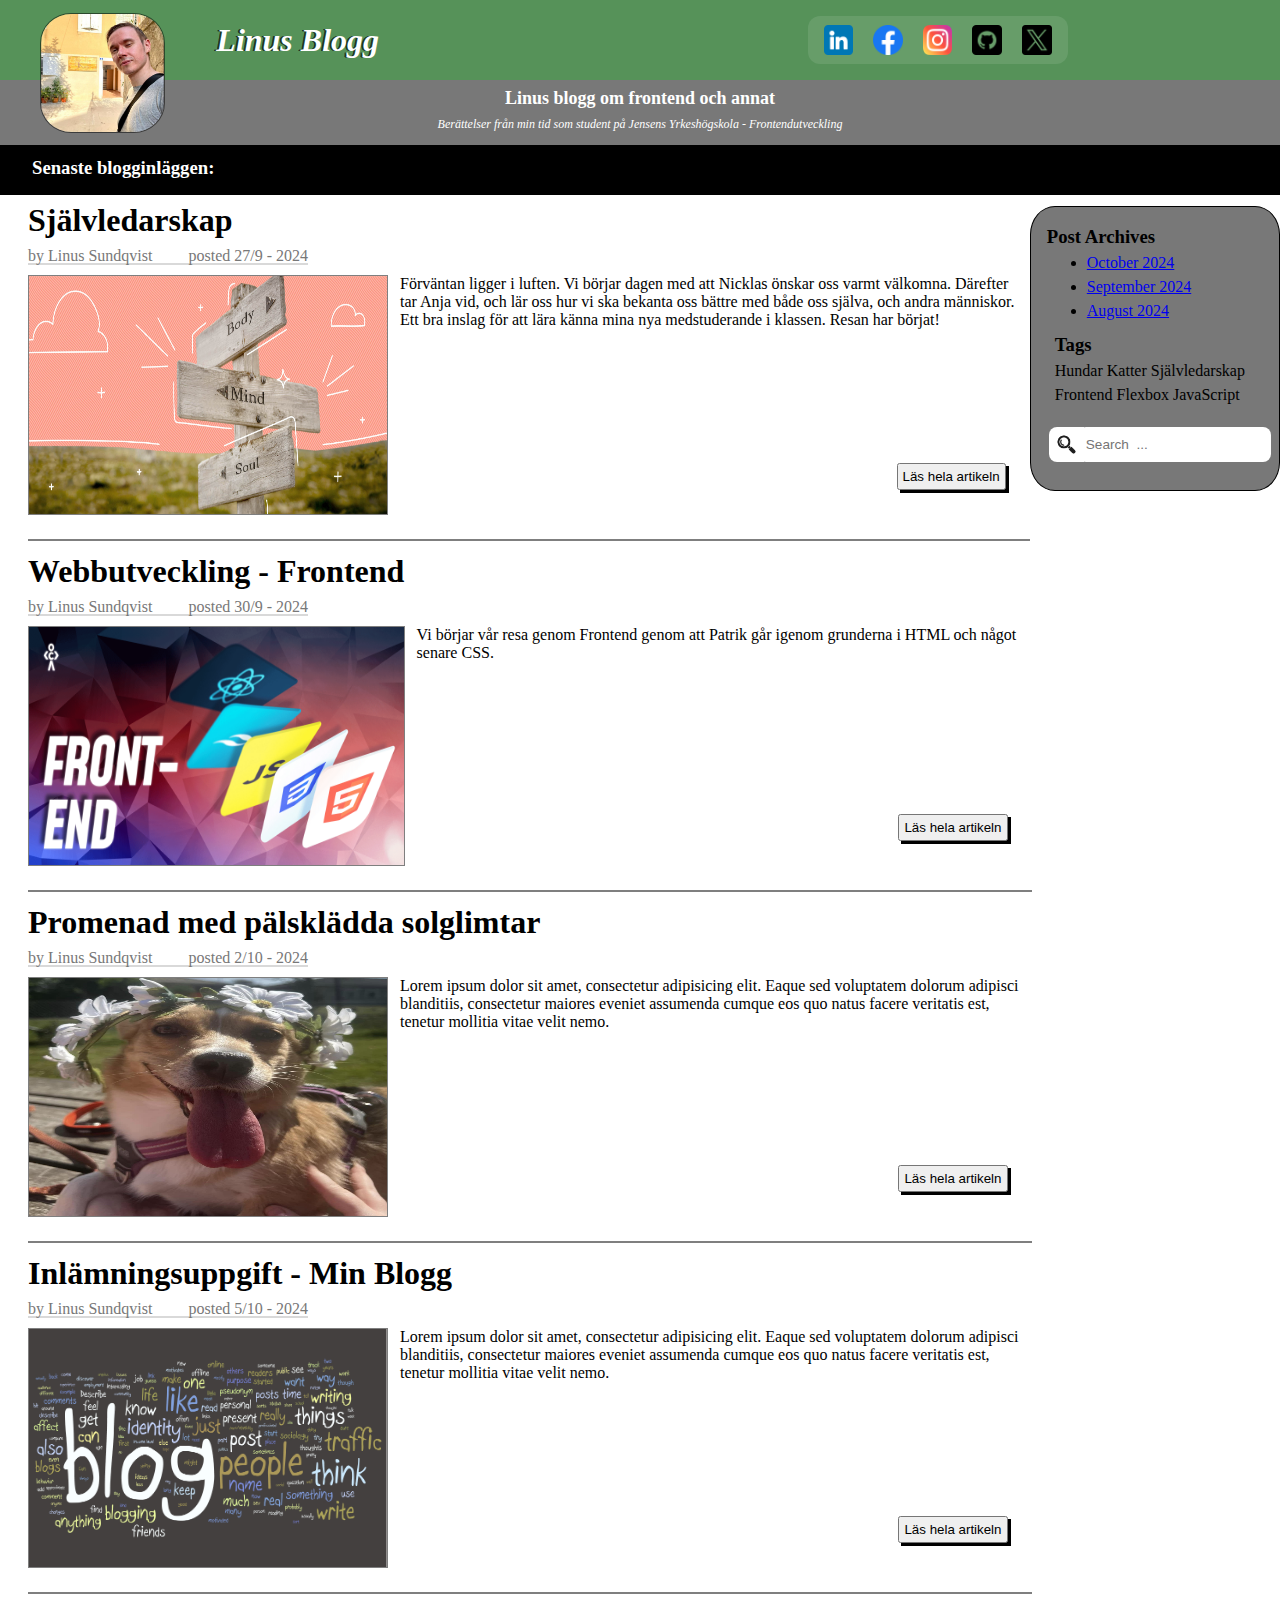
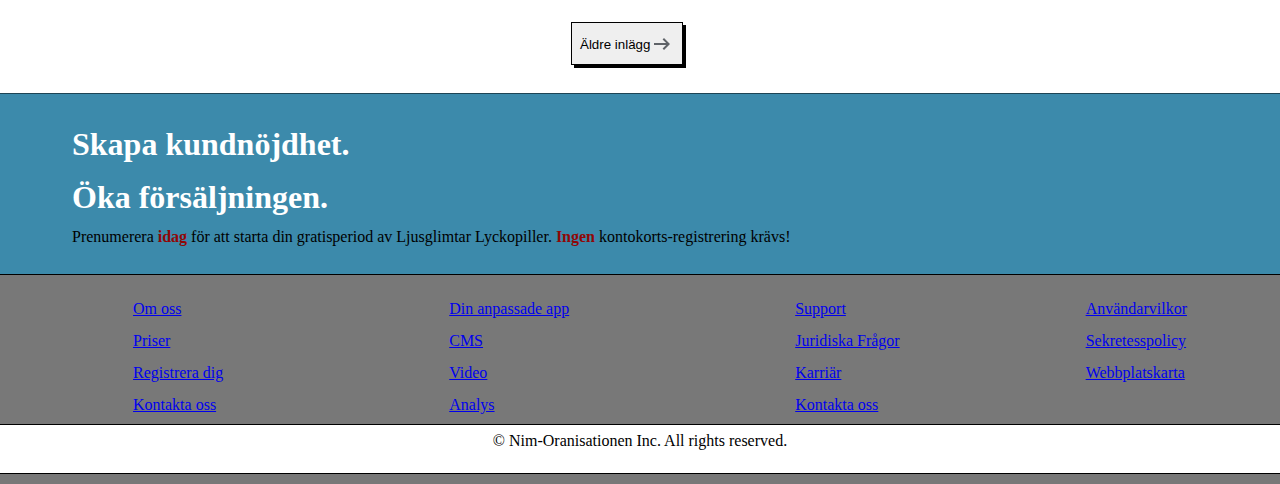
<file: index.html>
<!DOCTYPE html>
<html>
  <head>

    <!-- "Montserrat" Google Font Below -->

    <link rel="preconnect" href="https://fonts.googleapis.com">
    <link rel="preconnect" href="https://fonts.gstatic.com" crossorigin>
    <link href="https://fonts.googleapis.com/css2?family=Montserrat:ital,wght@0,100..900;1,100..900&display=swap" rel="stylesheet">

    <meta name="viewport" content="width=device-width, initial-scale=1.0">
    <meta charset="UTF-8">
    <link rel="stylesheet" href="styles/styles.css">
    <title>Min blogg</title>
  </head>
  <body>

    <header>
    <div class="main-menu">
<div class="logo-container">
    <h1 class="site-title">
        <a href="index.html">
          Linus Blogg
      </a>
    </h1>

</div>

<div class="socials">
  <a href="http://linkedin.com"><img class="socials-logo" src="images/linkedin.png" alt="LinkdIn"></a>
  <a href="http://www.facebook.com"><img src="images/facebook.png" class="socials-logo" alt="Facebook"></a>
  <a href="http://www.instagram.com"><img src="images/instagram.png" alt="Instagram" class="socials-logo"></a>
  <a href="http://github.com"><img src="images/github.png" alt="GitHub" class="socials-logo"></a>
  <a href="se.linkdin.com"><img src="images/x.png" alt="X" class="socials-logo"></a>
</div>
</div>


  <div class="header-secondary">
    <h2>
      Linus blogg om frontend och annat
    </h2>
    <em>
      Berättelser från min tid som student på Jensens Yrkeshögskola - Frontendutveckling
    </em>
</div>

  <div class="posts-info">
    <img src="images/jag.jpg" class="me" alt="Me">
      <h3>
        Senaste blogginläggen:
      </h3>
  </div>

    </header>

    <section class="content-hero">
      
      <div class="content-column">
        <h1 class="blog-title">
            <a href="post.html">Självledarskap</a>
        </h1>
        <div class="content-frame">
          <div class="author">
            <p>by Linus Sundqvist</p>
            <p>posted 27/9 - 2024</p>
          </div>
          <div class="content-box">
          <div class="img-frame">
             <a href="post.html"><img src="images/self-development.jpeg" alt="Self Development"></a>
          </div>
          <div class="text-wrapper">
            Förväntan ligger i luften. Vi börjar dagen med att Nicklas önskar oss varmt välkomna. Därefter tar Anja vid, och lär oss hur vi ska bekanta oss bättre med både oss själva, och andra människor. Ett bra inslag för att lära känna mina nya medstuderande i klassen. Resan har börjat!
            <div class="article-link-box">
              <a href="#">
              <a href="post.html"><button class="full-article-btn">
                Läs hela artikeln
              </button></a>
              </a>
          </div>
          </div>
         
          </div>
        </div>
        </div>
      </div>

      <div class="content-aside-wrapper">

        <div class="content-aside">
          <div class="posts-archive">

          <h3>
            Post Archives
          </h3>
          <ul>
            <li><a href="#">October 2024</a></li>
            <li><a href="#">September 2024</a></li>
            <li><a href="#">August 2024</a></li>
          </ul>

          </div>

          
          
          <div class="tags-wrapper">
            <h3>
              Tags
            </h3>
            Hundar Katter Självledarskap Frontend Flexbox JavaScript
          </div>

        <div class="search-container">

          <form class="search-wrapper">
            <img src="images/magnifying_glass.png" alt="Search">
            <input id=search-input type="search" placeholder="Search  ...">
          </div>
        </div>

        </div>

       

      </div>
    
    </section>

    <section class="content-blogs">

    <!-- Blog post #2 below -->

      <div class="content-column">
      <div class="blog-frame">
           <h1 class="blog-title">
              Webbutveckling - Frontend
          </h1>
          <div class="content-frame">
          <div class="author">
            <p>by Linus Sundqvist</p>
            <p>posted 30/9 - 2024</p>
          </div>
          <div class="content-box">
          <div class="img-frame">
            <img src="images/frontend.png" alt="Frontend">
          </div>
          <div class="text-wrapper">
            Vi börjar vår resa genom Frontend genom att Patrik går igenom grunderna i HTML och något senare CSS.
            <div class="article-link-box">
              <a href="#">
              <button class="full-article-btn">
                Läs hela artikeln
              </button>
              </a>
              </div>
          </div>
        </div>
        </div>
      </div>
      </div> 
      

      <div class="content-column">
      <div class="blog-frame">
           <h1 class="blog-title">
              Promenad med pälsklädda solglimtar
          </h1>
          <div class="content-frame">
          <div class="author">
            <p>by Linus Sundqvist</p>
            <p>posted 2/10 - 2024</p>
          </div>
          <div class="content-box">
          <div class="img-frame">
            <img src="images/milva.jpg" alt="Dog Portrait">
          </div>
          <div class="text-wrapper">
            Lorem ipsum dolor sit amet, consectetur adipisicing elit. Eaque sed voluptatem dolorum adipisci blanditiis, consectetur maiores eveniet assumenda cumque eos quo natus facere veritatis est, tenetur mollitia vitae velit nemo. 
            <div class="article-link-box">
              <a href="#">
                <button class="full-article-btn">
                Läs hela artikeln
              </button>
              </a>
              </div>
              </div>
          </div>
        </div>
        </div>
      </div>

      <div class="content-column">
      <div class="blog-frame">
           <h1 class="blog-title">
              Inlämningsuppgift - Min Blogg
          </h1>
          <div class="content-frame">
          <div class="author">
            <p>by Linus Sundqvist</p>
            <p>posted 5/10 - 2024</p>
          </div>
          <div class="content-box">
          <div class="img-frame">
            <img src="images/blog.jpg" alt="Blogg">
          </div>
          <div class="text-wrapper">
            Lorem ipsum dolor sit amet, consectetur adipisicing elit. Eaque sed voluptatem dolorum adipisci blanditiis, consectetur maiores eveniet assumenda cumque eos quo natus facere veritatis est, tenetur mollitia vitae velit nemo. 
            <div class="article-link-box">
              <a href="#">
                <button class="full-article-btn">
                Läs hela artikeln
              </button>
              </a>
              </div>
              </div>
          </div>
        </div>
        </div>
      </div>

    <div class="older-posts-wrapper">
          
      <a href="#">
            <button class="older-posts">
          Äldre inlägg
          <img src="images/arrow_right.svg" alt="Right Arrow">
            </button>
            </a>
          </div>
          </section>

    <section class="cta-wrapper">
      <h1>
        Skapa kundnöjdhet.
      </h1>
        <h1>
        Öka försäljningen.
      </h1>
      <p>
        Prenumerera <strong>idag</strong> för att starta din gratisperiod av Ljusglimtar Lyckopiller. <strong>Ingen</strong> kontokorts-registrering krävs!
      </p>
    </section>

    <footer>
      <div class="column-list-container">
        <ul>
          <li><a href="#">Om oss</a></li>
          <li><a href="#">Priser</a></li>
          <li><a href="#">Registrera dig</a></li>
          <li><a href="#">Kontakta oss</a></li>
        </ul>
      </div>
      <div class="column-list-container">
        <ul>
          <li><a href="#">Din anpassade app</a></li>
          <li><a href="#">CMS</a></li>
          <li><a href="#">Video</a></li>
          <li><a href="#">Analys</a></li>
        </ul>
      </div>
      <div class="column-list-container">
        <ul>
          <li><a href="#">Support</a></li>
          <li><a href="#">Juridiska Frågor</a></li>
          <li><a href="#">Karriär</a></li>
          <li><a href="#">Kontakta oss</a></li>
        </ul>
      </div>
      <div class="column-list-container">
<ul></ul>
          <li><a href="#">Användarvilkor</a></li>
          <li><a href="#">Sekretesspolicy</a></li>
          <li><a href="#">Webbplatskarta</a></li>
        </ul>
      </div>
      <div class="footer-copyright">
        &#169; Nim-Oranisationen Inc. All rights reserved.
      </div>
    </footer>

  </body>
</html>
</file>
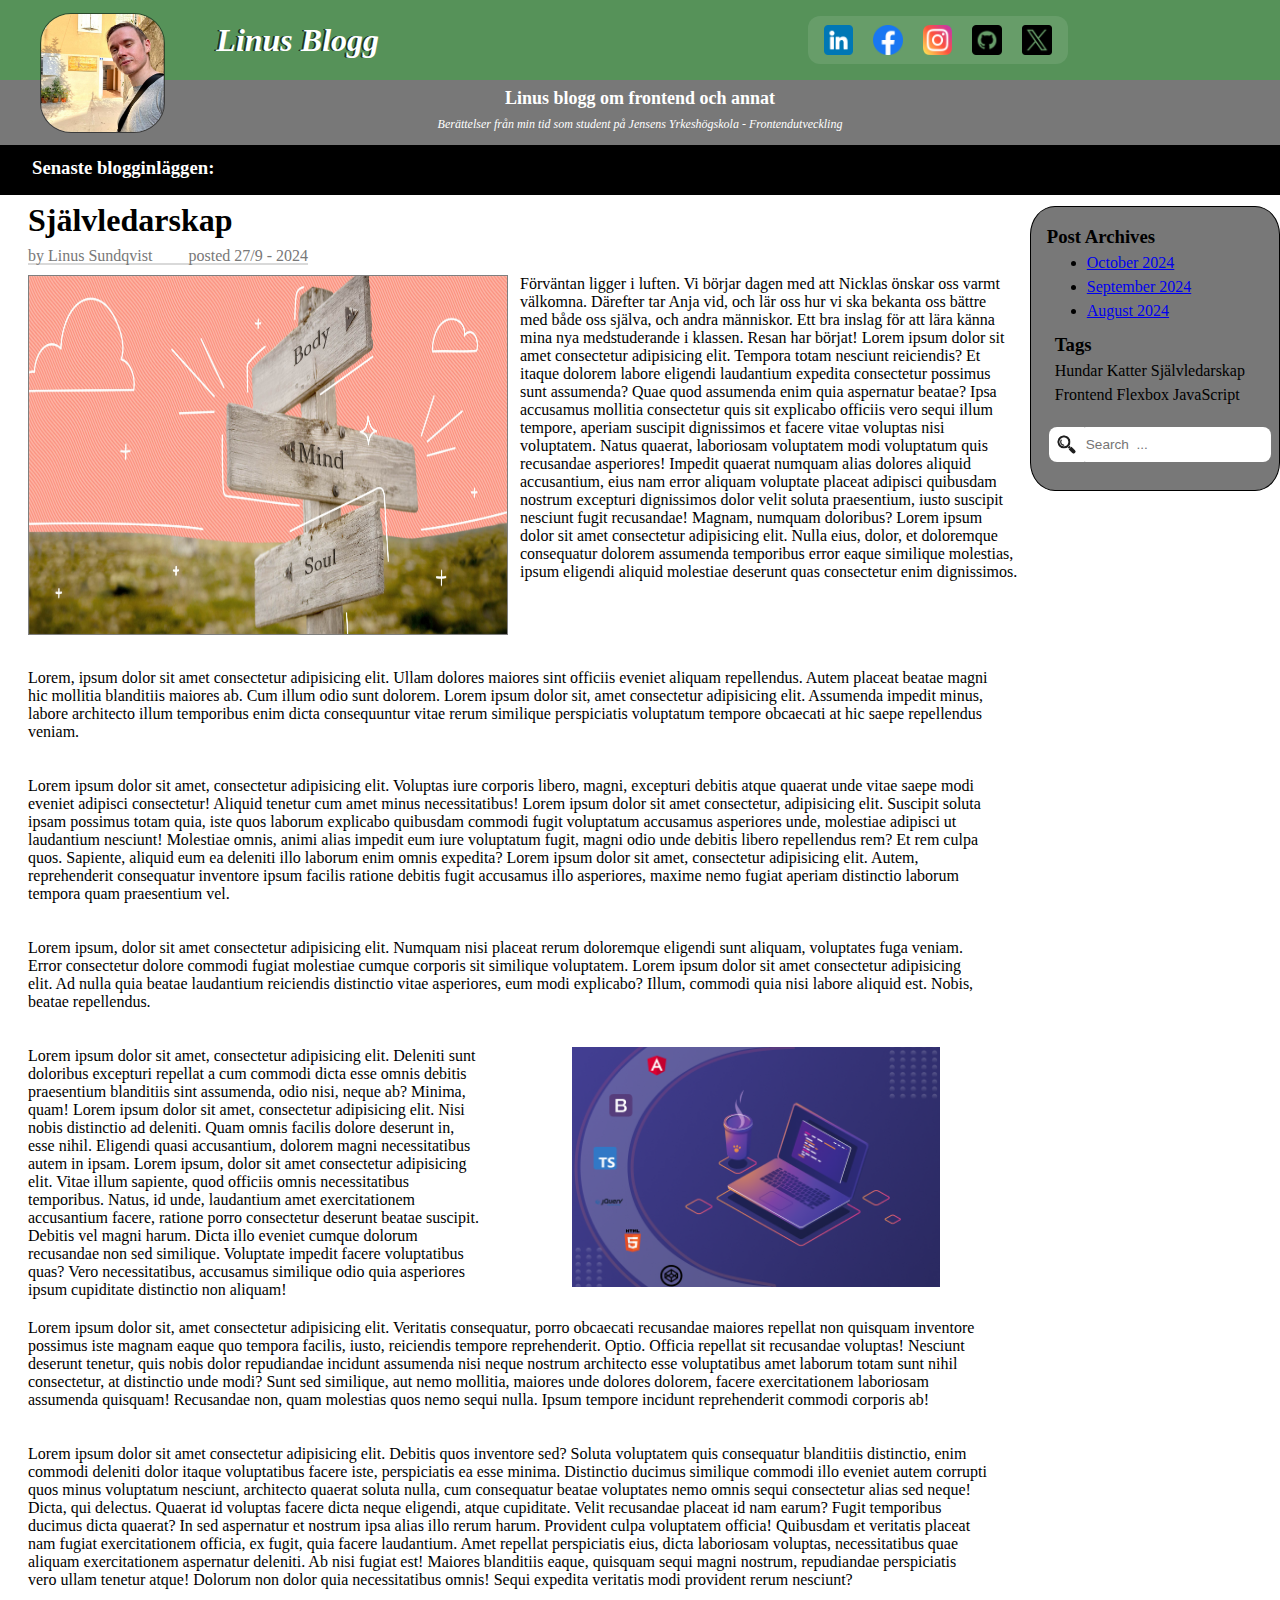
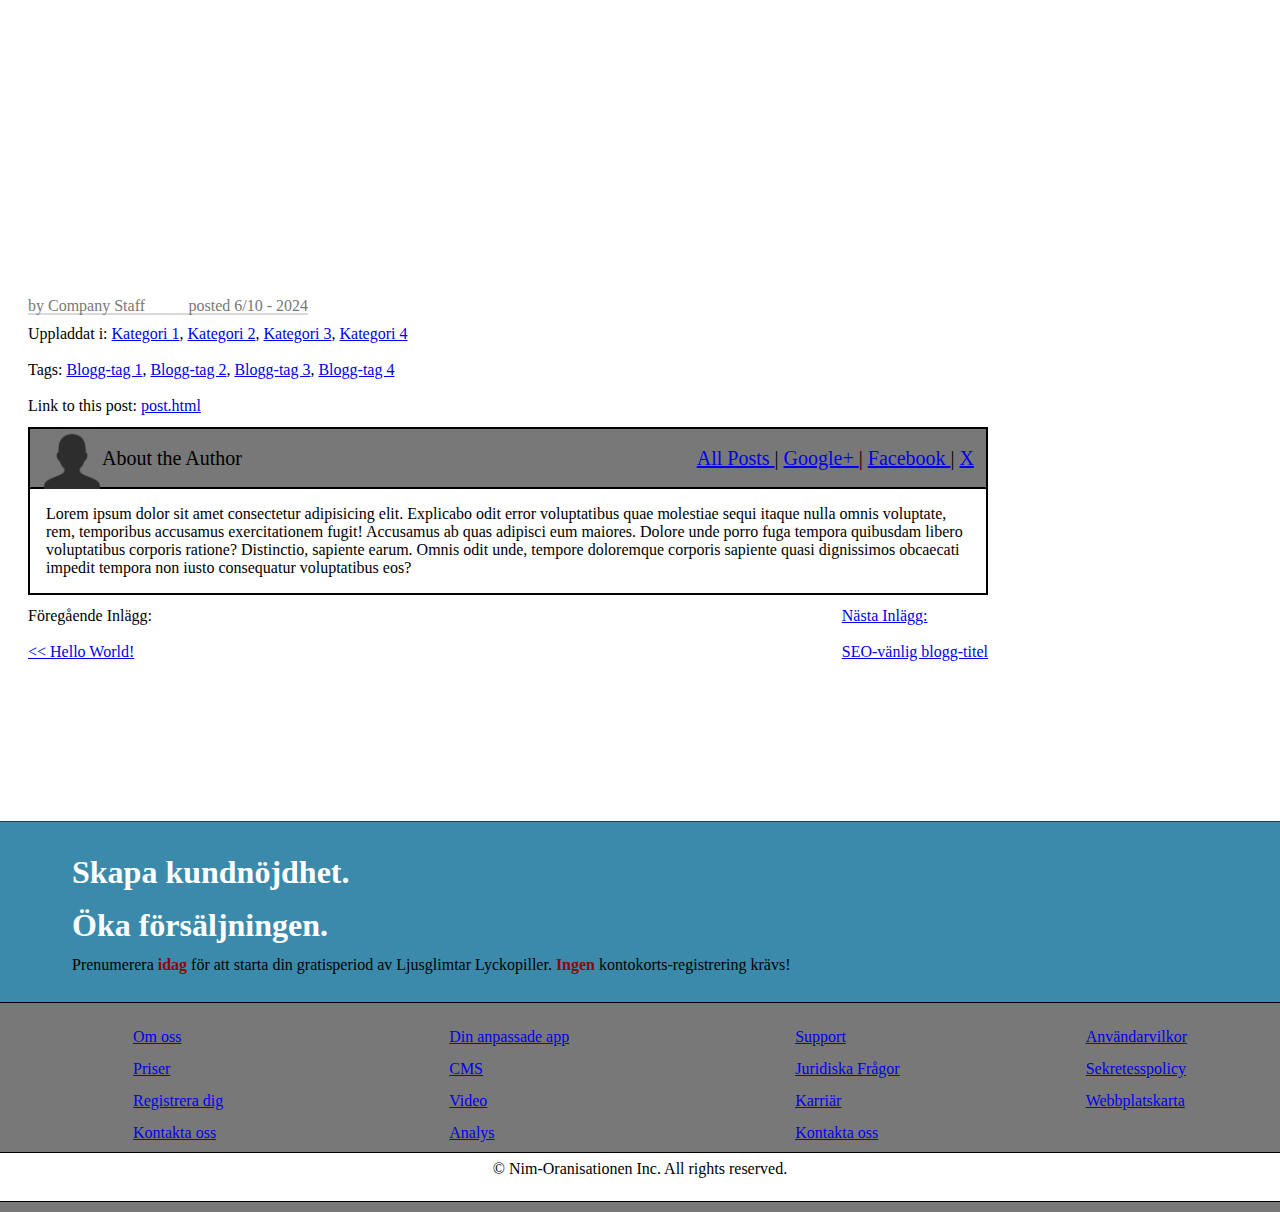
<file: post.html>
<!DOCTYPE html>
<html>
  <head>

    <!-- "Montserrat" Google Font Below -->

    <link rel="preconnect" href="https://fonts.googleapis.com">
    <link rel="preconnect" href="https://fonts.gstatic.com" crossorigin>
    <link href="https://fonts.googleapis.com/css2?family=Montserrat:ital,wght@0,100..900;1,100..900&display=swap" rel="stylesheet">

    <meta name="viewport" content="width=device-width, initial-scale=1.0">
    <meta charset="UTF-8">
    <link rel="stylesheet" href="styles/styles.css">
    <title>Min blogg</title>
  </head>
  <body>

    <header>
    <div class="main-menu">
<div class="logo-container">
 <h1 class="site-title">
        <a href="index.html">
          Linus Blogg
      </a>
    </h1>

</div>

<div class="socials">
  <a href="http://linkedin.com"><img class="socials-logo" src="images/linkedin.png" alt="LinkdIn"></a>
  <a href="http://www.facebook.com"><img src="images/facebook.png" class="socials-logo" alt="Facebook"></a>
  <a href="http://www.instagram.com"><img src="images/instagram.png" alt="Instagram" class="socials-logo"></a>
  <a href="http://github.com"><img src="images/github.png" alt="GitHub" class="socials-logo"></a>
  <a href="se.linkdin.com"><img src="images/x.png" alt="X" class="socials-logo"></a>
</div>
</div>


  <div class="header-secondary">
    <h2>
      Linus blogg om frontend och annat
    </h2>
    <em>
      Berättelser från min tid som student på Jensens Yrkeshögskola - Frontendutveckling
    </em>
</div>

  <div class="posts-info">
    <img src="images/jag.jpg" class="me" alt="Me">
      <h3>
        Senaste blogginläggen:
      </h3>
  </div>

    </header>

    <section class="content-hero">
      
      <div class="blog-post-column">
        <h1 class="blog-title">
            Självledarskap
        </h1>
        <div class="content-frame">
          <div class="author">
            <p>by Linus Sundqvist</p>
            <p>posted 27/9 - 2024</p>
          </div>
          <div class="content-box">
          <div class="img-frame-post">
            <img src="images/self-development.jpeg" alt="Frontend">
          </div>
          <div class="text-wrapper">
            Förväntan ligger i luften. Vi börjar dagen med att Nicklas önskar oss varmt välkomna. Därefter tar Anja vid, och lär oss hur vi ska bekanta oss bättre med både oss själva, och andra människor. Ett bra inslag för att lära känna mina nya medstuderande i klassen. Resan har börjat!
            Lorem ipsum dolor sit amet consectetur adipisicing elit. Tempora totam nesciunt reiciendis? Et itaque dolorem labore eligendi laudantium expedita consectetur possimus sunt assumenda? Quae quod assumenda enim quia aspernatur beatae?
            Ipsa accusamus mollitia consectetur quis sit explicabo officiis vero sequi illum tempore, aperiam suscipit dignissimos et facere vitae voluptas nisi voluptatem. Natus quaerat, laboriosam voluptatem modi voluptatum quis recusandae asperiores!
            Impedit quaerat numquam alias dolores aliquid accusantium, eius nam error aliquam voluptate placeat adipisci quibusdam nostrum excepturi dignissimos dolor velit soluta praesentium, iusto suscipit nesciunt fugit recusandae! Magnam, numquam doloribus?
            Lorem ipsum dolor sit amet consectetur adipisicing elit. Nulla eius, dolor, et doloremque consequatur dolorem assumenda temporibus error eaque similique molestias, ipsum eligendi aliquid molestiae deserunt quas consectetur enim dignissimos.
            <div class="article-link-box">
          </div>
          </div>
         
          </div>
        </div>
        </div>
      </div>

      <div class="content-aside-wrapper">

        <div class="content-aside">
          <div class="posts-archive">

          <h3>
            Post Archives
          </h3>
          <ul>
            <li><a href="#">October 2024</a></li>
            <li><a href="#">September 2024</a></li>
            <li><a href="#">August 2024</a></li>
          </ul>

          </div>

          
          
          <div class="tags-wrapper">
            <h3>
              Tags
            </h3>
            Hundar Katter Självledarskap Frontend Flexbox JavaScript
          </div>

        <div class="search-container">

          <form class="search-wrapper">
            <img src="images/magnifying_glass.png" alt="Search">
            <input id=search-input type="search" placeholder="Search  ...">
          </div>
        </div>

        </div>
      </div>
    
    </section>

    <section class="post-blog-content">
        
        <p>
            Lorem, ipsum dolor sit amet consectetur adipisicing elit. Ullam dolores maiores sint officiis eveniet aliquam repellendus. Autem placeat beatae magni hic mollitia blanditiis maiores ab. Cum illum odio sunt dolorem. Lorem ipsum dolor sit, amet consectetur adipisicing elit. Assumenda impedit minus, labore architecto illum temporibus enim dicta consequuntur vitae rerum similique perspiciatis voluptatum tempore obcaecati at hic saepe repellendus veniam.
        </p>
        <br><br>
        <p>
            Lorem ipsum dolor sit amet, consectetur adipisicing elit. Voluptas iure corporis libero, magni, excepturi debitis atque quaerat unde vitae saepe modi eveniet adipisci consectetur! Aliquid tenetur cum amet minus necessitatibus!
            Lorem ipsum dolor sit amet consectetur, adipisicing elit. Suscipit soluta ipsam possimus totam quia, iste quos laborum explicabo quibusdam commodi fugit voluptatum accusamus asperiores unde, molestiae adipisci ut laudantium nesciunt!
            Molestiae omnis, animi alias impedit eum iure voluptatum fugit, magni odio unde debitis libero repellendus rem? Et rem culpa quos. Sapiente, aliquid eum ea deleniti illo laborum enim omnis expedita?
            Lorem ipsum dolor sit amet, consectetur adipisicing elit. Autem, reprehenderit consequatur inventore ipsum facilis ratione debitis fugit accusamus illo asperiores, maxime nemo fugiat aperiam distinctio laborum tempora quam praesentium vel.
        </p>
        <br><br>
        <p>
            Lorem ipsum, dolor sit amet consectetur adipisicing elit. Numquam nisi placeat rerum doloremque eligendi sunt aliquam, voluptates fuga veniam. Error consectetur dolore commodi fugiat molestiae cumque corporis sit similique voluptatem.
            Lorem ipsum dolor sit amet consectetur adipisicing elit. Ad nulla quia beatae laudantium reiciendis distinctio vitae asperiores, eum modi explicabo? Illum, commodi quia nisi labore aliquid est. Nobis, beatae repellendus.
        </p>
        <br><br>

        <div class="flex-container">
            <div class="text-aside">
                Lorem ipsum dolor sit amet, consectetur adipisicing elit. Deleniti sunt doloribus excepturi repellat a cum commodi dicta esse omnis debitis praesentium blanditiis sint assumenda, odio nisi, neque ab? Minima, quam!
                Lorem ipsum dolor sit amet, consectetur adipisicing elit. Nisi nobis distinctio ad deleniti. Quam omnis facilis dolore deserunt in, esse nihil. Eligendi quasi accusantium, dolorem magni necessitatibus autem in ipsam.
                Lorem ipsum, dolor sit amet consectetur adipisicing elit. Vitae illum sapiente, quod officiis omnis necessitatibus temporibus. Natus, id unde, laudantium amet exercitationem accusantium facere, ratione porro consectetur deserunt beatae suscipit.
                Debitis vel magni harum. Dicta illo eveniet cumque dolorum recusandae non sed similique. Voluptate impedit facere voluptatibus quas? Vero necessitatibus, accusamus similique odio quia asperiores ipsum cupiditate distinctio non aliquam!
            </div>
            <div class="img-box">
            <img src="images/frontend2.png" alt="Self Development">
            </div>
        </div>

        <p>
            Lorem ipsum dolor sit, amet consectetur adipisicing elit. Veritatis consequatur, porro obcaecati recusandae maiores repellat non quisquam inventore possimus iste magnam eaque quo tempora facilis, iusto, reiciendis tempore reprehenderit. Optio.
            Officia repellat sit recusandae voluptas! Nesciunt deserunt tenetur, quis nobis dolor repudiandae incidunt assumenda nisi neque nostrum architecto esse voluptatibus amet laborum totam sunt nihil consectetur, at distinctio unde modi?
            Sunt sed similique, aut nemo mollitia, maiores unde dolores dolorem, facere exercitationem laboriosam assumenda quisquam! Recusandae non, quam molestias quos nemo sequi nulla. Ipsum tempore incidunt reprehenderit commodi corporis ab!
        </p>
        <br><br>

        <p>
            Lorem ipsum dolor sit amet consectetur adipisicing elit. Debitis quos inventore sed? Soluta voluptatem quis consequatur blanditiis distinctio, enim commodi deleniti dolor itaque voluptatibus facere iste, perspiciatis ea esse minima.
            Distinctio ducimus similique commodi illo eveniet autem corrupti quos minus voluptatum nesciunt, architecto quaerat soluta nulla, cum consequatur beatae voluptates nemo omnis sequi consectetur alias sed neque! Dicta, qui delectus.
            Quaerat id voluptas facere dicta neque eligendi, atque cupiditate. Velit recusandae placeat id nam earum? Fugit temporibus ducimus dicta quaerat? In sed aspernatur et nostrum ipsa alias illo rerum harum.
            Provident culpa voluptatem officia! Quibusdam et veritatis placeat nam fugiat exercitationem officia, ex fugit, quia facere laudantium. Amet repellat perspiciatis eius, dicta laboriosam voluptas, necessitatibus quae aliquam exercitationem aspernatur deleniti.
            Ab nisi fugiat est! Maiores blanditiis eaque, quisquam sequi magni nostrum, repudiandae perspiciatis vero ullam tenetur atque! Dolorum non dolor quia necessitatibus omnis! Sequi expedita veritatis modi provident rerum nesciunt?
        </p>

          </section>
          <section class="author-about-wrapper">
            <div class="author">
            <p>by Company Staff</p>
            <p>posted 6/10 - 2024</p>
          </div>
          <div class="author-about-box">
            Uppladdat i: <a href="#">Kategori 1</a>, <a href="#">Kategori 2</a>, <a href="#">Kategori 3</a>, <a href="#">Kategori 4</a>
            <br><br>
            Tags: <a href="#">Blogg-tag 1</a>, <a href="#">Blogg-tag 2</a>, <a href="#">Blogg-tag 3</a>, <a href="#">Blogg-tag 4</a>
            <br><br>
            Link to this post: <a href="#">post.html</a>
          </div>
          <div class="author-info-box">
            <div class="about-info-top">
            <div class="author-profile">
              <img src="images/silhouette.webp" alt="Profile Head">
            </div>
              <div class="flex-centered">
                About the Author
              <div>
              <a href="index.html">
                All Posts 
              </a>
              |
              <a href="http://www.google.com">
                Google+
              </a>
              |
              <a href="http://www.facebook.com">
                Facebook
              </a>
              |
              <a href="http://x.com">
                X
              </a>
            </div>
            </div>
            </div>
            
            <div class="about-info-bottom">
              Lorem ipsum dolor sit amet consectetur adipisicing elit. Explicabo odit error voluptatibus quae molestiae sequi itaque nulla omnis voluptate, rem, temporibus accusamus exercitationem fugit! Accusamus ab quas adipisci eum maiores.
              Dolore unde porro fuga tempora quibusdam libero voluptatibus corporis ratione? Distinctio, sapiente earum. Omnis odit unde, tempore doloremque corporis sapiente quasi dignissimos obcaecati impedit tempora non iusto consequatur voluptatibus eos?
            </div>
            </div>

            <div class="backward-forward-wrapper">
              <div>
                Föregående Inlägg: <br><br>
                <a href="#">
                  &lt;&#60; Hello World!
                </a>
              </div>
              
              <div>
                <a href="#">
                  Nästa Inlägg: <br><br>
                   SEO-vänlig blogg-titel
                </a>
              </div>
            </div>

          </section>

    <section class="cta-wrapper">
      <h1>
        Skapa kundnöjdhet.
      </h1>
        <h1>
        Öka försäljningen.
      </h1>
      <p>
        Prenumerera <strong>idag</strong> för att starta din gratisperiod av Ljusglimtar Lyckopiller. <strong>Ingen</strong> kontokorts-registrering krävs!
      </p>
    </section>

    <footer>
      <div class="column-list-container">
        <ul>
          <li><a href="#">Om oss</a></li>
          <li><a href="#">Priser</a></li>
          <li><a href="#">Registrera dig</a></li>
          <li><a href="#">Kontakta oss</a></li>
        </ul>
      </div>
      <div class="column-list-container">
        <ul>
          <li><a href="#">Din anpassade app</a></li>
          <li><a href="#">CMS</a></li>
          <li><a href="#">Video</a></li>
          <li><a href="#">Analys</a></li>
        </ul>
      </div>
      <div class="column-list-container">
        <ul>
          <li><a href="#">Support</a></li>
          <li><a href="#">Juridiska Frågor</a></li>
          <li><a href="#">Karriär</a></li>
          <li><a href="#">Kontakta oss</a></li>
        </ul>
      </div>
      <div class="column-list-container">
<ul></ul>
          <li><a href="#">Användarvilkor</a></li>
          <li><a href="#">Sekretesspolicy</a></li>
          <li><a href="#">Webbplatskarta</a></li>
        </ul>
      </div>
      <div class="footer-copyright">
        &#169; Nim-Oranisationen Inc. All rights reserved.
      </div>
    </footer>

  </body>
</html>
</file>
<file: styles/styles.css>
:root {
    --bg-white: #fff;
    --bg-primary: #569259;
    --bg-secondary: #787878;
    --bg-black: #000000;
    --highlight-author: #343139b7;
    --bg-skyblue: #3c8aab; 
    --highlight: #900707; 
}

* {
box-sizing: border-box;
margin: 0;
}

html {
     margin: 0;
}

body {
    background-color: var(--bg-white);
    height: 140vh;
}

.main-menu {
    background-color: var(--bg-primary);
    display: flex;
    height: 80px;
    z-index: 100;
    justify-content: space-around;
    position: fixed;
    width: 100%;
}

.main-menu div {
    margin: auto;
}

.site-title {
    border-radius: 12px;
    padding: 4px;
    font-style: italic;
    color: var(--bg-white);
    text-shadow: -2px 0 rgba(0, 0, 0, 0.3), -2px 0 rgba(0, 0, 0, 0.3), -2px 0 rgba(0, 0, 0, 0.3);
}

.site-title a {
    text-decoration: none;
    color: inherit;
}

.socials {
    padding: 0.6rem 1rem 0.35rem;
    background-color: rgba(255, 255, 255, 0.1);
    display: flex;
    border-radius: 12px;
    gap: 1.25rem;
}

.socials-logo {
    height: 1.85rem;
}

.header-secondary {
    color: var(--bg-white);
    text-align: center;
    background-color: var(--bg-secondary);
    height: 65px;
    margin-top: 80px;
    position: fixed;
    width: 100%;
    font-size: 12px;
}

.header-secondary h2 {
    padding: 0.5rem;
}


.posts-info {
    background-color: var(--bg-black);
    height: 50px;
    z-index: 500;
    width: 100%;
    position: fixed;
    margin-top: 145px;
}

.posts-info .me {
    left: 120px;
    top: -132px;
    position: absolute;
    height: 120px;
    width: 125px;
    border-radius: 25%;
    border: 1px solid rgba(0, 0, 0, 0.5);
}


@media only screen and (max-width: 1420px) {
  .posts-info .me {
    left: 40px;
  }
}

@media only screen and (max-width: 1168px) {
  .posts-info .me {
    content-visibility: hidden;
    border: none;
  }
}

.posts-info h3 {
    color: var(--bg-white);
    padding: 0.75rem 0 0.5rem 2rem;
}


.content-column {
    width: 80%;
    margin: 0 0 0 28px;
    padding-bottom: 24px;
    border-bottom: 2px solid rgba(0, 0, 0, 0.5);
}

.content-aside-wrapper {
    width: 20%;
}

@media only screen and (max-width: 600px) {
  .content-aside-wrapper {
    width: 100%;
    margin-top: 20px;
  }
}


.content-aside {
    display: flex;
    flex-direction: column;
    background-color: var(--bg-secondary);
    border-radius: 10%;
    padding: 1rem;
    line-height: 1.5;
    border: 1px solid var(--bg-black);
    max-width: 250px;
    margin: 16px auto;
}

.tags-wrapper {
    justify-content: space-between;
    margin: 8px;
    line-height: 1.5;
}

.search-container {
    margin: 12px;
    border-radius: 8px;
}

.search-wrapper {
    border: none;
    height: 30px;
    display: flex;
    height: 35px;
    margin-left: -10px;
}

.search-wrapper img {
    height: 100%;
    border-top-left-radius: 8px;
    border-bottom-left-radius: 8px;
}

#search-input {
    border: none;
    margin: 0 -6px;
    border-radius: 8px;
    padding: 0 8px;
    font-size: 0.85rem;
}

#search-input:active {
    border: none;
}


.blog-title {
    color: var(--bg-black);
    padding: 12px 0 8px;
}

.blog-title a {
    color: var(--bg-black);
    text-decoration: none;
    transition: 0.3s ease-in-out;
}

.blog-title a:hover {
    background-color: var(--bg-skyblue);
    color: var(--highlight);
}

.author {
    height: 18px;
    color: var(--bg-secondary);
    display: flex;
    justify-content: space-between;
    border-bottom: 2px solid rgba(0, 0, 0, 0.15);
    margin-bottom: 10px;
    width: 280px;
}

.content-box {
    display: flex;
}

.img-frame {
    border: 1px solid rgba(0, 0, 0, 0.5);
    min-width: 360px;
    height: 240px;
}

.img-frame-post {
    border: 1px solid rgba(0, 0, 0, 0.5);
    min-width: 480px;
    height: 360px;
}

.img-frame img {
    width: 100%;
    height: 100%;
}

.img-frame-post img {
    width: 100%;
    height: 100%;
}

.text-wrapper {
    padding: 0 12px;
    display:flex;
    flex-direction: column;
    justify-content: space-between;
    align-items: flex-end;
}

.article-link-box {
    margin: 12px;
    height: 40px;
}

.full-article-btn {
    padding: 4px;
    box-shadow: 3px 3px 0 rgb(0, 0, 0);
}

.conent-frame {
    border: 2px solid red;
}

.content-hero {
    display: flex;
    justify-content: space-evenly;
    width: 100%;
    padding-top: 190px;
}

@media only screen and (max-width: 600px) {
  .content-hero {
    flex-direction: column-reverse;
  }
}

.content-blogs {
    justify-content: space-evenly;
    width: 98%;
}

.blog-post-column {
    width: 80%;
    margin: 0 0 0 28px;
    padding-bottom: 24px;
}

.post-blog-content {
    margin: 0 28px 28px;
    width: 75%;
}

.older-posts-wrapper {
     margin: 0 20px;
     padding: 12px;
}

.older-posts {
    border: 1px solid var(--bg-black);
    padding: 14px 8px 8px;
    display: flex;
    margin: 16px auto;
    box-shadow: 3px 3px 0 var(--bg-black);
}

.older-posts img {
    margin-top: -5px;
}

.older-posts-wrapper a {
    text-decoration: none;
}

.cta-wrapper {
    border-top: 1px solid rgba(0, 0, 0, 0.5);
    line-height: 1.65;
    padding: 24px 72px;
    background-color: var(--bg-skyblue);
}

.cta-wrapper h1 {
    color:white;
    font-size: 2rem;
}

.cta-wrapper strong {
    color: var(--highlight)
}

footer {
    border-top: 1px solid var(--bg-black);
    position: relative;
    display: flex;
    height: 210px;
    justify-content: space-around;
    padding: 18px 0;
    line-height: 2.0;
    background-color: var(--bg-secondary);
}

.column-list-container li {
    list-style-type: none;
}

.footer-copyright {
    height: 50px;
    text-align: center;
    position: absolute;
    width: 100%;
    background-color: var(--bg-white);
    border-top: 1px solid var(--bg-black);
    border-bottom: 1px solid var(--bg-black);
    bottom: 10px;
}

.flex-container {
    justify-content: space-between;
     display: flex;
     width: 95%;
     gap: 30px;
     margin-bottom: 20px;
}

.img-box {
 height: 240px;
 width: 368px;
 }

.flex-container img {
   height: 100%;
   width: 100%;
}

.text-aside {
    width: 50%;
}

.author-about-wrapper {
    height: 800px;
    margin: 0 28px 4px;
    width: 75%;
    padding-top: 280px;
}

.author-info-box {
    border: 2px solid var(--bg-black);
    margin: 12px 0;
}

.about-info-top {
    border-bottom: 2px solid var(--bg-black);
    background-color: var(--bg-secondary);
    margin: 0px 0;
    padding: 0 12px;  
    height: 60px;
    display: flex;
}

.author-profile {
    height: 60px;
}

.author-profile img {
    height: 100%;
}

.flex-centered  {
    font-size: 1.25rem;
    width: 100%;
    margin: auto;
    display: flex;
    justify-content: space-between;
}

.about-info-bottom {
    padding: 16px;
}

.backward-forward-wrapper {
    margin-top: 12px;
    display: flex;
    justify-content: space-between;
}
</file>
